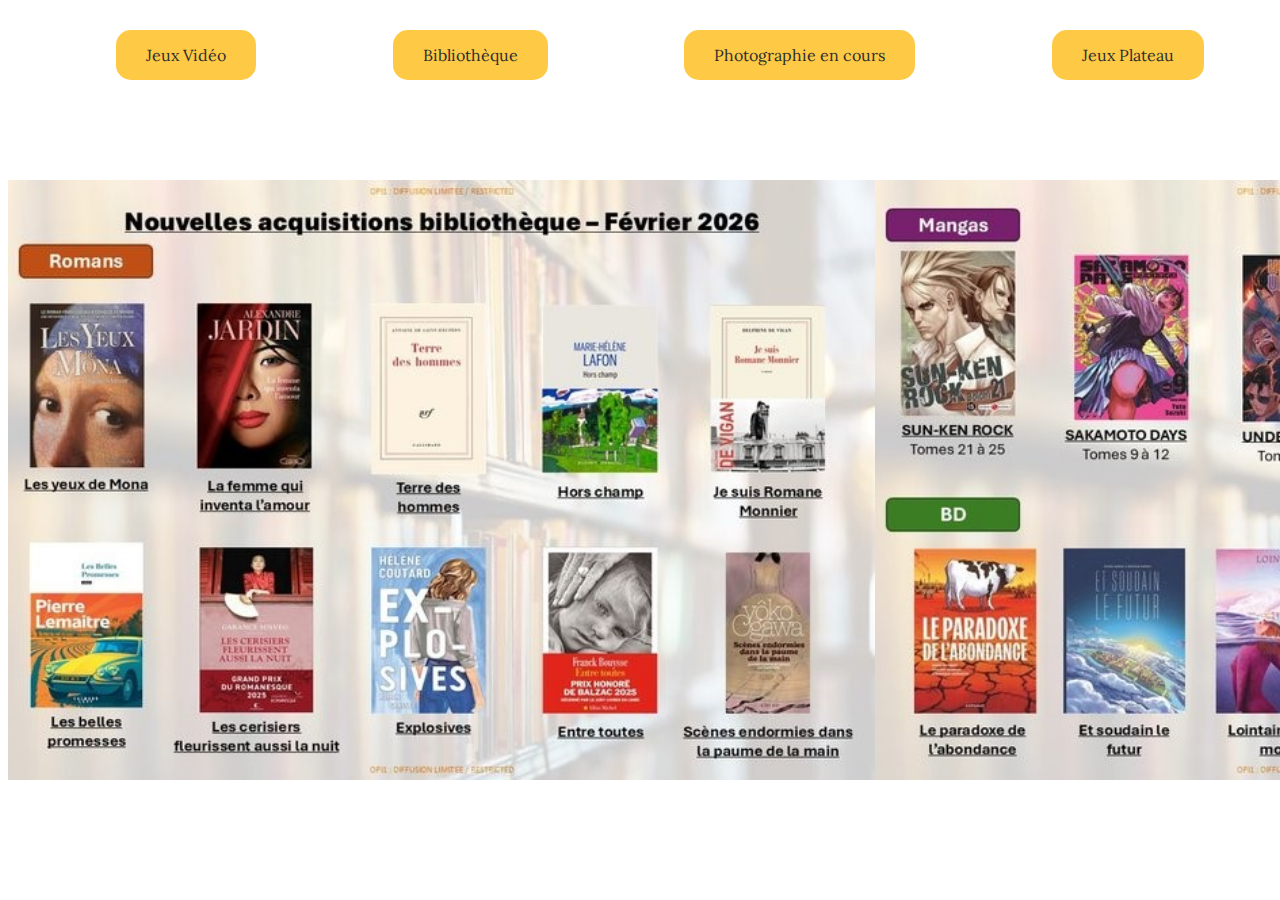
<file: bibli.html>
<!DOCTYPE html>
<html lang="fr">
  <head>
    <link href="./css/style.css" rel="stylesheet" type="text/css" />
    <link href="./css/photographie.css" rel="stylesheet" type="text/css" />
    <link rel="preconnect" href="https://fonts.googleapis.com">
    <link rel="preconnect" href="https://fonts.gstatic.com" crossorigin>
    <link href="https://fonts.googleapis.com/css2?family=Lora:ital,wght@0,400..700;1,400..700&display=swap" rel="stylesheet"> <meta charset="utf-8">
    <link href="https://fonts.googleapis.com/css?family=DM+Sans&display=swap" rel="stylesheet">
    <title>CSE Section Bibliothèque</title>
  </head>
  <body>
    <header>
    
        <nav class="navigation">
            <ul class="nav-bar">
                <li class="nav-item"><a href="./index.html">Jeux Vidéo</a></li>
              <li class="nav-item"><a href="./bibli.html">Bibliothèque</a></li>
              <li class="nav-item"><a href="./photographie.html">Photographie en cours</a></li>
              <!--<li class="nav-item"><a href="./bricolage.html">Bricolage</a></li>-->
              <li class="nav-item"><a href="./jplateau.html">Jeux Plateau</a></li>
            </ul>
        </nav>
      
    </header>

    <main id="main">
      <div class="imgbibli">
        <img src="./img/biblio1.jpg" />
        <img src="./img/biblio2.jpg" />
      </div>
    </main>
   </body>
</html>
</file>
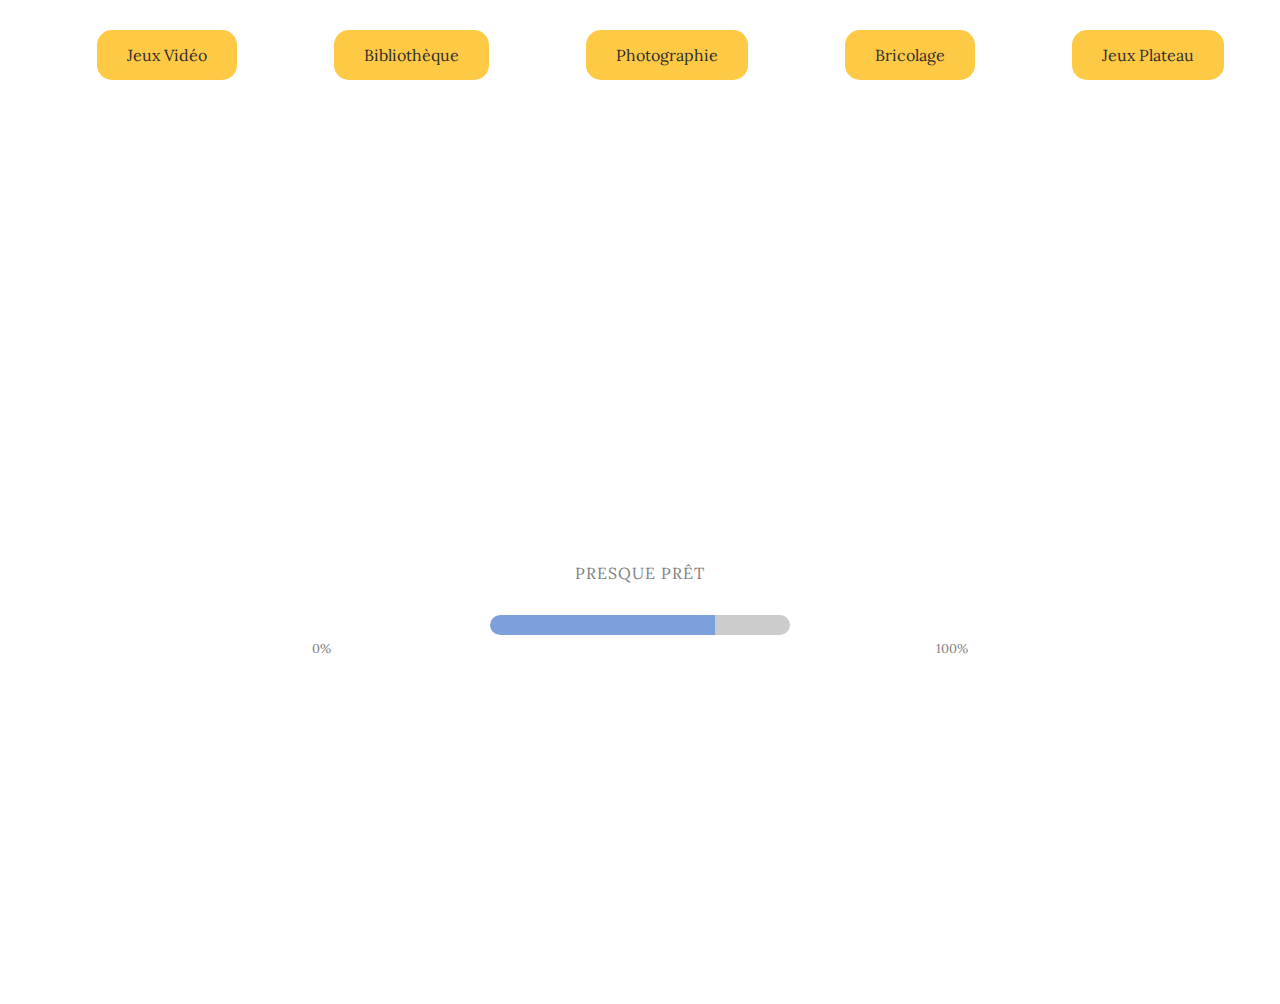
<file: bricolage.html>
<!DOCTYPE html>
<html lang="fr">
  <head>
    <link href="./css/style.css" rel="stylesheet" type="text/css" />
    <link rel="preconnect" href="https://fonts.googleapis.com">
    <link rel="preconnect" href="https://fonts.gstatic.com" crossorigin>
    <link href="https://fonts.googleapis.com/css2?family=Lora:ital,wght@0,400..700;1,400..700&display=swap" rel="stylesheet"> <meta charset="utf-8">
    <link href="https://fonts.googleapis.com/css?family=DM+Sans&display=swap" rel="stylesheet">
    <title>CSE Section Jeux Vidéos</title>
  </head>
  <body>
    <header>
    
        <nav class="navigation">
            <ul class="nav-bar">
              <li class="nav-item"><a href="./index.html">Jeux Vidéo</a></li>
              <li class="nav-item"><a href="">Bibliothèque</a></li>
              <li class="nav-item"><a href="./photographie.html">Photographie</a></li>
              <li class="nav-item"><a href="./bricolage.html">Bricolage</a></li>
              <li class="nav-item"><a href="./jplateau.html">Jeux Plateau</a></li>
            </ul>
        </nav>
      
    </header>


        <style>
            /* Fond flou comme sur ton image */
            section {
              margin: 0;
              height: 100vh;
              display: flex;
              justify-content: center;
              align-items: center;
              background: url('https://via.placeholder.com/1920x1080') no-repeat center center/cover;
              font-family: Arial, sans-serif;
              color: grey;
              text-align: center;
            }
          
            /* Overlay sombre pour que le texte ressorte */
            section::before {
              content: "";
              position: absolute;
              top: 0;
              left: 0;
              width: 100%;
              height: 100%;
            }
          
            .container {
              position: relative;
              z-index: 1;
            }
          
            h1 {
              font-size: 4em;
              margin: 0.2em 0;
              letter-spacing: 2px;
            }
          
            p {
              margin: 0.5em 0 2em;
              letter-spacing: 1px;
              font-size: 1em;
              color: grey;
            }
          
            .progress-bar {
              width: 300px;
              height: 20px;
              background-color: #ccc;
              border-radius: 10px;
              overflow: hidden;
              margin: 0 auto;
            }
          
            .progress-bar-fill {
              height: 100%;
              width: 0;
              background-color: #7ba0dc;
              border-radius: 10px 0 0 10px;
              transition: width 2s ease-in-out;
            }
          
            .progress-labels {
              display: flex;
              justify-content: space-between;
              font-size: 0.8em;
              margin-top: 5px;
            }
          </style>

        <section>
            <div class="container">
              <h1>EN CONSTRUCTION</h1>
              <p>PRESQUE PRÊT</p>
              <div class="progress-bar">
                <div class="progress-bar-fill" id="progress"></div>
              </div>
              <div class="progress-labels">
                <span>0%</span>
                <span>100%</span>
              </div>
            </div>
        </section>
          <script>
            // Animation de la barre de progression
            window.addEventListener('load', () => {
              const progress = document.getElementById('progress');
              progress.style.width = '75%'; // Change ici pour le % que tu veux afficher
            });
          </script>
          


    </main>
   </body>
</html>
</file>
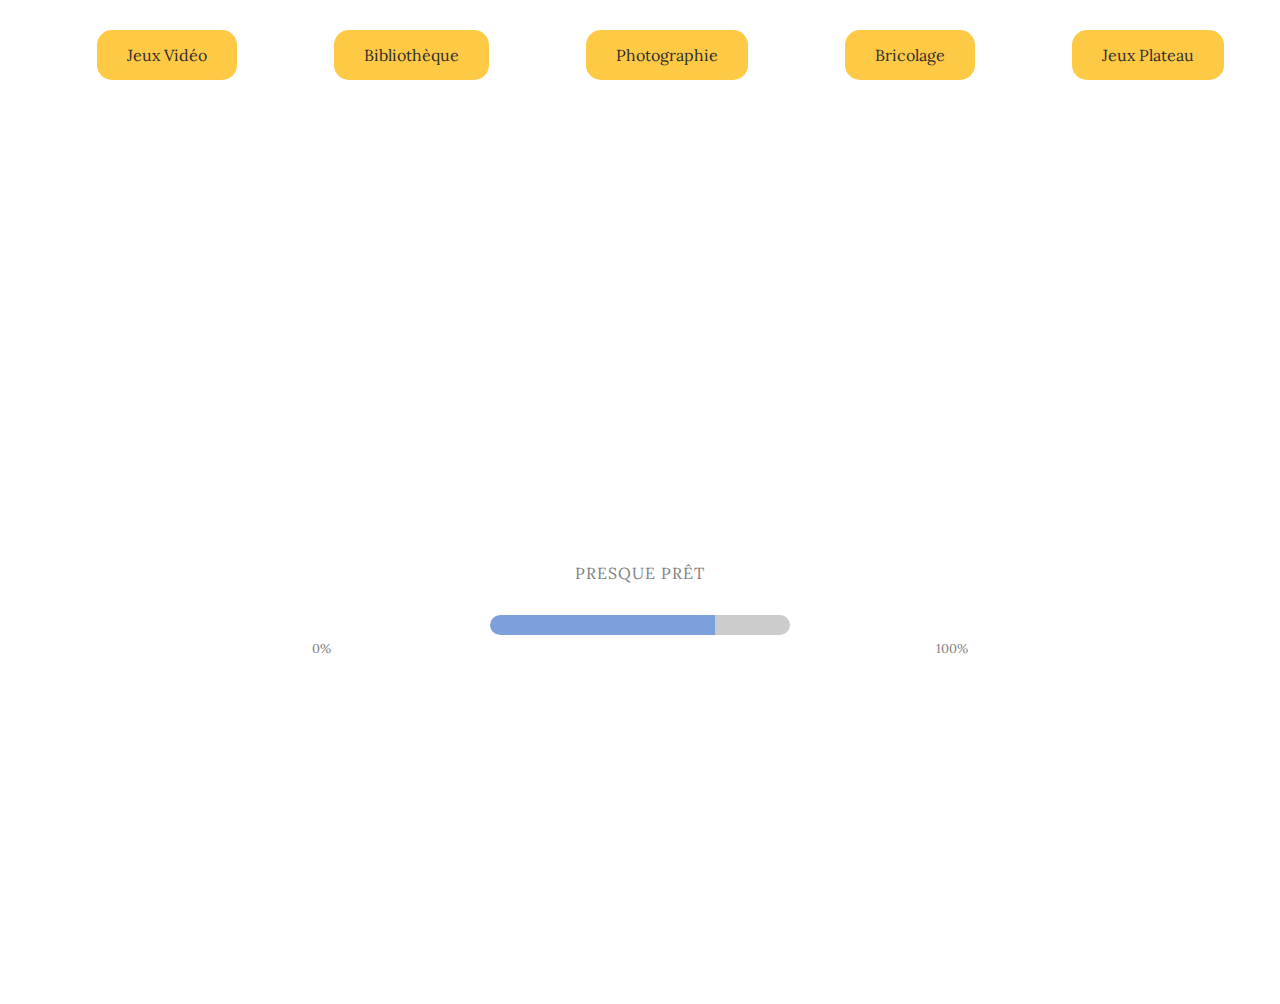
<file: photographie.html>
<!DOCTYPE html>
<html lang="fr">
  <head>
    <link href="./css/style.css" rel="stylesheet" type="text/css" />
    <link href="./css/photographie.css" rel="stylesheet" type="text/css" />
    <link rel="preconnect" href="https://fonts.googleapis.com">
    <link rel="preconnect" href="https://fonts.gstatic.com" crossorigin>
    <link href="https://fonts.googleapis.com/css2?family=Lora:ital,wght@0,400..700;1,400..700&display=swap" rel="stylesheet"> <meta charset="utf-8">
    <link href="https://fonts.googleapis.com/css?family=DM+Sans&display=swap" rel="stylesheet">
    <title>CSE Section Photographie</title>
  </head>
  <body>
    <header>
    
        <nav class="navigation">
            <ul class="nav-bar">
                <li class="nav-item"><a href="./index.html">Jeux Vidéo</a></li>
              <li class="nav-item"><a href="./">Bibliothèque</a></li>
              <li class="nav-item"><a href="./photographie.html">Photographie</a></li>
              <li class="nav-item"><a href="./bricolage.html">Bricolage</a></li>
              <li class="nav-item"><a href="./jplateau.html">Jeux Plateau</a></li>
            </ul>
        </nav>
      
    </header>

    <main id="main">
<style>
            /* Fond flou comme sur ton image */
            section {
              margin: 0;
              height: 100vh;
              display: flex;
              justify-content: center;
              align-items: center;
              background: url('https://via.placeholder.com/1920x1080') no-repeat center center/cover;
              font-family: Arial, sans-serif;
              color: grey;
              text-align: center;
            }
          
            /* Overlay sombre pour que le texte ressorte */
            section::before {
              content: "";
              position: absolute;
              top: 0;
              left: 0;
              width: 100%;
              height: 100%;
            }
          
            .container {
              position: relative;
              z-index: 1;
            }
          
            h1 {
              font-size: 4em;
              margin: 0.2em 0;
              letter-spacing: 2px;
            }
          
            p {
              margin: 0.5em 0 2em;
              letter-spacing: 1px;
              font-size: 1em;
              color: grey;
            }
          
            .progress-bar {
              width: 300px;
              height: 20px;
              background-color: #ccc;
              border-radius: 10px;
              overflow: hidden;
              margin: 0 auto;
            }
          
            .progress-bar-fill {
              height: 100%;
              width: 0;
              background-color: #7ba0dc;
              border-radius: 10px 0 0 10px;
              transition: width 2s ease-in-out;
            }
          
            .progress-labels {
              display: flex;
              justify-content: space-between;
              font-size: 0.8em;
              margin-top: 5px;
            }
          </style>

        <section>
            <div class="container">
              <h1>EN CONSTRUCTION</h1>
              <p>PRESQUE PRÊT</p>
              <div class="progress-bar">
                <div class="progress-bar-fill" id="progress"></div>
              </div>
              <div class="progress-labels">
                <span>0%</span>
                <span>100%</span>
              </div>
            </div>
        </section>
          <script>
            // Animation de la barre de progression
            window.addEventListener('load', () => {
              const progress = document.getElementById('progress');
              progress.style.width = '75%'; // Change ici pour le % que tu veux afficher
            });
          </script>
        
     <!--   <div class="banner">
            <img src="./img/camera-photo-vue-de-dessus-avec-espace-copie.jpg" alt="Bannière">
          </div>
          

        <div class="tabs">
            <button class="tab active" data-type="all">Tous</button>
            <button class="tab" data-type="Appareil">Appareils</button>
            <button class="tab" data-type="Objectif">Objectifs</button>
            <button class="tab" data-type="Accessoire">Accessoires</button>
          </div>
          
          <div id="cards"></div>
          
          
          
     -->     





    </main>
    <script src="./js/Photographie/catalogue-photo.js"></script>
    <script src="./js/Photographie/photo.js"></script>
  
   </body>
</html>
</file>
<file: css/style.css>
* {
  font-family: 'Lora', sans-serif;
}

.banniere-header {
    background-image: url('../img/bannière/58676.jpg');
    height: 420px;
    background-size: cover;
    background-position: center;
}

/****** NAVIGATION ******/
.nav-bar {
    display: flex;
    justify-content: space-around;
    margin-top: 30px;
}

.nav-bar .nav-item {
    list-style: none;
    text-decoration: none;
    background-color: #FEC944;
    padding: 15px 30px 15px 30px;
    border-radius: 15px;
}

.nav-bar .nav-item:hover {
    background: #BA9F5D;
}

.nav-item a {
  text-decoration: none;
  color: #2E2E2E;
}




/****** SECTION NOUVEAUTES ******/
h1 {
    text-align: center;
    margin-top: 100px;
    padding-top: 20px;
    color: white;
    font-size: 45px;
}
.nouveautes {
  position: relative; /* pour créer un contexte de positionnement */
  background-color: #2E2E2E;
  color: white;
  padding-bottom: 80px;
  border-radius: 5px;
  overflow: visible; 
  z-index: 1;
}

.slider-container {
  position: relative;
  width: 80%;
  height: 300px;
  margin: 60px auto;
  display: flex;
  justify-content: center;
  align-items: center;
  flex-direction: column;
  overflow: visible;
  z-index: 2;
}

.slider {
  position: relative;
  width: 100%;
  height: 100%;
  display: flex;
  align-items: center;
  justify-content: center;
}

.slide {
  position: absolute;
  width: 220px;
  height: 300px;
  border-radius: 15px;
  overflow: hidden;
  box-shadow: 0 6px 18px rgba(0, 0, 0, 0.4);
  transition: all 0.6s ease;
  cursor: pointer;
  left: 50%;
  transform: translateX(-50%);
}

.slide img {
  width: 100%;
  height: 100%;
  object-fit: cover;
  border-radius: 15px;
}

/* Texte + hover */
.nom {
  font-size: 18px;
  font-weight: bold;
  text-align: center;
  text-transform: capitalize;
  margin: 0;
  padding: 5px 0;
  background-color: rgba(255,255,255,0.9);
  position: absolute;
  width: 100%;
  bottom: 0;
  transition: opacity 0.3s ease-in-out;
  z-index: 2;
  border-radius: 0 0 10px 10px;
  color: black;
}

.card-info {
  position: absolute;
  bottom: 0;
  left: 0;
  width: 100%;
  background: rgba(0,0,0,0.75);
  color: white;
  padding: 8px;
  box-sizing: border-box;
  transform: translateY(100%);
  transition: transform 0.3s ease-in-out;
  font-size: 14px;
  text-transform: capitalize;
  border-radius: 0 0 10px 10px;
}

.slide:hover .nom {
  opacity: 0;
}

.slide:hover .card-info {
  transform: translateY(0);
}

/* Hover uniquement sur la slide active */
.slide:not(.active) .card-info {
  transform: translateY(100%) !important;
  opacity: 0 !important;
}

.slide.active:hover .card-info {
  transform: translateY(0) !important;
  opacity: 1 !important;
}

.slide.active:hover .nom {
  opacity: 0 !important;
}
/* Flèches */
.prev, .next {
  background: none;
  border: none;
  color: white;
  font-size: 30px;
  cursor: pointer;
  position: absolute;
  top: 50%;
  transform: translateY(-50%);
  z-index: 10;
  transition: 0.3s;
}

.prev:hover, .next:hover {
  color: #ff9800;
}

.prev { left: -40px; }
.next { right: -40px; }


  
/****** DOTS ******/
.dots {
  position: absolute;
  bottom: -70px; 
  left: 50%;
  transform: translateX(-50%);
  display: flex;
  gap: 10px;
  z-index: 5; 
}

.dot {
  width: 12px;
  height: 12px;
  background-color: #888;
  border-radius: 50%;
  cursor: pointer;
  transition: all 0.3s;
}

.dot.active {
  background-color: #FEC944;
}

  
  /****** FILTRES ******/

  #barre-recherche {
    align-content: end;
    font-size: 20px;
  }

  #searchInput {
    border-radius: 15px;
    padding: 5px 20px 5px 20px;
    border-color: #2E2E2E;
  }

  .filters {
    display: flex;
    align-items: end;
    position: relative;
    margin-right: 30px;
  }

  .filter-options {
    display: none;
    position: absolute;
    top: 100%;
    right: 0;
    background: #fff;
    border-radius: 8px;
    box-shadow: 0 4px 10px rgba(0,0,0,0.1);
    padding: 10px;
    z-index: 1000; 
    min-width: 180px;
  }
  
  .filter-options label {
    display: flex;
    justify-content: space-between;
    align-items: center;
    padding: 5px 0;
    cursor: pointer;
    border-bottom: 1px solid #eee;
  }


  .filter-group {
    margin-bottom: 10px;
  }
  
  .filter-toggle {
    background-color: #f0f0f0;
    border: none;
    padding: 5px 10px;
    cursor: pointer;
    font-weight: bold;
    width: 100%;
    text-align: left;
  }
  

  /****** CATALOGUE JEUX ******/
  #catalogue {
    justify-content: space-around;
  }

  .menu-catalogue {
    display: flex;
    justify-content: space-between;
    margin-bottom: 60px;
  }

  .catalogue-title {
    font-size: 24px;
    font-weight: bold;
    margin: 100px 0 0 20px;
  }

  .underline {
    width: 130%;            
    height: 5px;
    background-color: #FEC944;
    margin-top: 5px;
    margin-left: 20px;
    margin-bottom: 30px;
  }
  

  .card {
    width: 220px;
    border-radius: 10px;
    background-color: #fff;
    box-shadow: 0 4px 8px rgba(0,0,0,0.1);
    margin: 10px;
    overflow: hidden;
    cursor: pointer;
    position: relative;
    transition: transform 0.2s, box-shadow 0.2s;
    display: flex;
    flex-direction: column;
  }
  
  .card:hover {
    transform: translateY(-5px);
    box-shadow: 0 8px 16px rgba(0,0,0,0.2);
  }
  
  .image {
    width: 100%;
    height: 280px;
    object-fit: cover;
    display: block;
    position: relative;
  }
  
  /* Titre visible par défaut */
  .nom {
    font-size: 18px;
    font-weight: bold;
    text-align: center;
    text-transform: capitalize;
    margin: 0;
    padding: 5px 0;
    background-color: rgba(255,255,255,0.9);
    position: absolute;
    width: 100%;
    bottom: 0;
    transition: opacity 0.3s ease-in-out;
    z-index: 2;
  }
  
  /* Infos cachées par défaut */
  .card-info {
    position: absolute;
    bottom: 0;
    left: 0;
    width: 100%;
    background: rgba(0,0,0,0.75);
    color: white;
    padding: 8px;
    box-sizing: border-box;
    transform: translateY(100%);
    transition: transform 0.3s ease-in-out;
    font-size: 14px;
    text-transform: capitalize;
  }
  
  /* Au survol : cacher le titre et montrer les infos */
  .card:hover .nom {
    opacity: 0;
  }
  
  .card:hover .card-info {
    transform: translateY(0);
  }
  
  
  /***** Pagination *****/

  #pagination {
    display: flex;
    justify-content: center;
    align-items: center;
    gap: 8px;
    margin: 20px 0;
    font-family: Arial, sans-serif;
  }
  
  #pagination button {
    background: none;
    border: none;
    padding: 6px 12px;
    font-size: 16px;
    color: #333; 
    cursor: pointer;
    transition: color 0.2s;
  }
  
  #pagination button:hover {
    color: #FEC944; 
  }
  
  #pagination button.active {
    color: #FEC944;
    font-weight: bold;
  }
  
  #pagination button:disabled {
    color: #aaa; 
    cursor: default;
  }
  
  #pagination span {
    color: #333;
    font-size: 16px;
    user-select: none;
  }

/***** SECTION INFOS *****/
.pret {
  margin: 100px 0 0 150px;
}

.infos_title {
  margin-bottom: 0;
}

.underline_infos {   
  width: 20%;     
    height: 5px;
    background-color: #FEC944;
}

.p_cotisation {
  font-size: 25px;
  text-align: center;
  color: #BA9F5D;
  font-weight: bold;
}

/***** SECTION INTERLOCUTEURS *****/
.interlocuteurs {
  margin: 100px 0 100px 150px;
}

/******* bibli ********/
.imgbibli {
    display: flex;
    height: 600px;
    justify-content: space-around;
    margin-top: 100px;
}
</file>
<file: css/photographie.css>
.banner {
    width: 100%;           /* prend toute la largeur de la page */
    height: 450px;         /* hauteur de ta bannière, ajuste comme tu veux */
    overflow: hidden;      /* coupe ce qui dépasse */
    margin: 50px 0 50px 0;
  }
  
  .banner img {
    width: 100%;           /* image s’adapte à la largeur */
    height: 100%;          /* image prend toute la hauteur */
    object-fit: cover;     /* garde le ratio et remplit la boîte */
  }
  

#cards {
    display: grid;
    grid-template-columns: repeat(5, 1fr);
    gap: 20px;
  }
  
.card {
    background: #ffffff;
    border-radius: 12px;
    padding: 14px;
    box-shadow: 0 8px 20px rgba(0,0,0,0.08);
    transition: transform 0.2s ease, box-shadow 0.2s ease;
  }

  .card h2, .card h4 {
    margin: 2px 0; /* réduit l’espace vertical */
    font-weight: normal;
  }
  
  
  .card:hover {
    transform: translateY(-4px);
    box-shadow: 0 12px 30px rgba(0,0,0,0.12);
  }
  
  .card h3 {
    font-size: 15px;
    margin-bottom: 6px;
    color: #1f2937;
  }
  
  .card p {
    margin: 4px 0;
    font-size: 13px;
    color: #4b5563;
  }
  
  .tabs {
    display: flex;
    gap: 10px;
    margin-bottom: 20px;
    justify-content: center;
  }
  
  .tab {
    padding: 8px 14px;
    border-radius: 999px;
    border: 1px solid #ddd;
    background: #f9fafb;
    cursor: pointer;
    font-size: 13px;
    font-weight: 600;
  }
  
  .tab.active {
    background: #2563eb;
    color: #fff;
    border-color: #2563eb;
  }
  
  .badge {
    display: inline-block;
    padding: 4px 8px;
    font-size: 11px;
    border-radius: 999px;
    margin-right: 6px;
    margin-top: 6px;
    font-weight: 600;
  }
  
  .badge.photo {
    background: #dbeafe;
    color: #1d4ed8;
  }
  
  .badge.video {
    background: #fee2e2;
    color: #991b1b;
  }
  
  .type {
    font-weight: 600;
    font-size: 12px;
  }
  
  .type.Objectif { color: #059669; }
  .type.Appareil { color: #7c3aed; }
</file>
